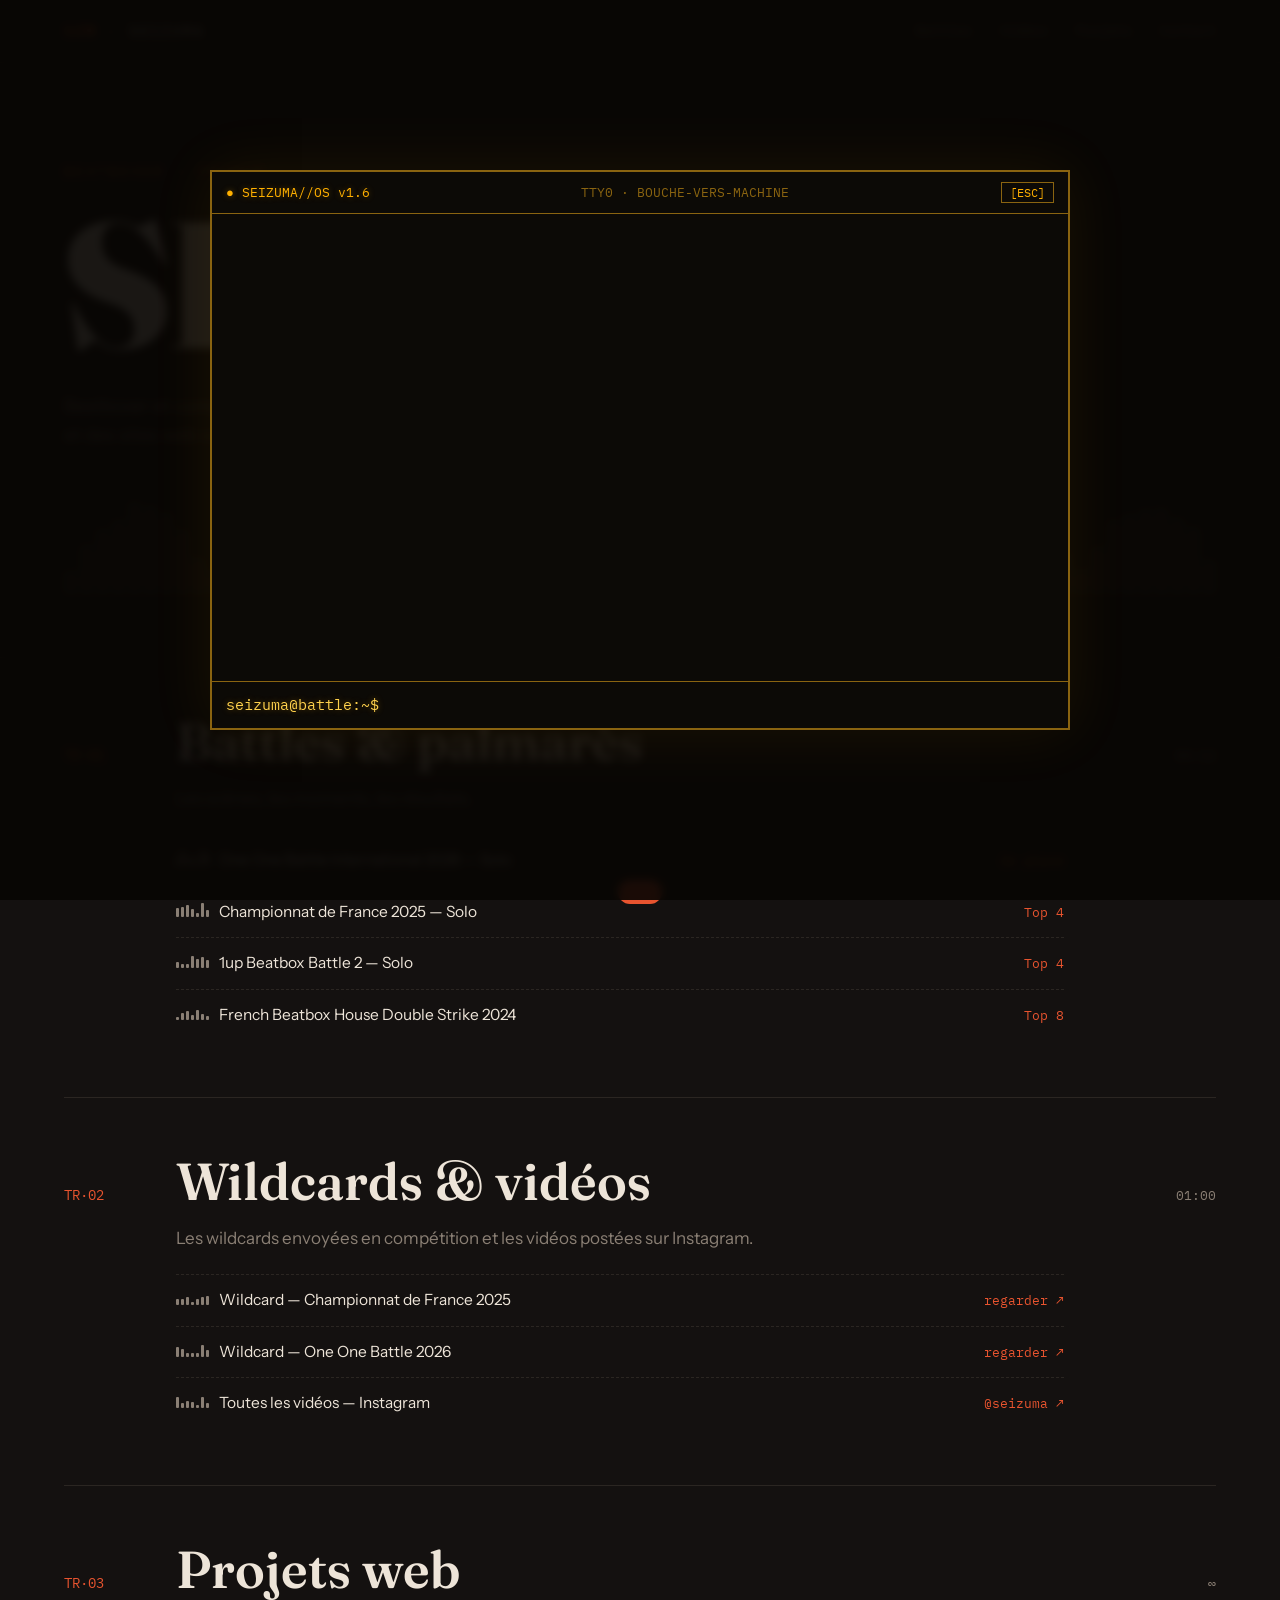
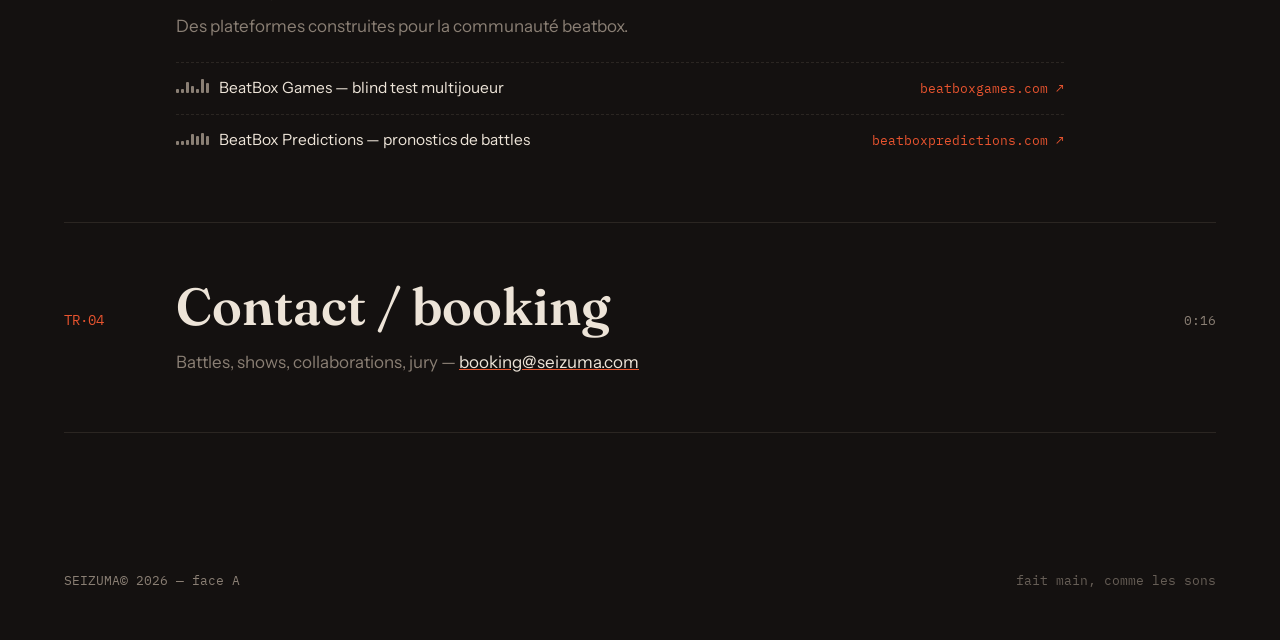
<file: index.html>
<!DOCTYPE html>
<html lang="fr">
<head>
<meta charset="UTF-8">
<meta name="viewport" content="width=device-width, initial-scale=1.0">
<title>SEIZUMA — Beatboxer</title>
<meta name="description" content="Seizuma, beatboxer français. Battles, wildcards, vidéos et projets web autour du beatbox.">
<meta property="og:title" content="SEIZUMA — Beatboxer">
<meta property="og:description" content="Battles, wildcards, vidéos et projets web autour du beatbox.">
<meta property="og:type" content="website">
<meta property="og:url" content="https://seizuma.com">
<link rel="preconnect" href="https://fonts.googleapis.com">
<link rel="preconnect" href="https://fonts.gstatic.com" crossorigin>
<link href="https://fonts.googleapis.com/css2?family=Fraunces:opsz,wght@9..144,300;9..144,600;9..144,900&family=Instrument+Sans:wght@400;500&family=IBM+Plex+Mono:wght@400;500&display=swap" rel="stylesheet">
<link rel="stylesheet" href="css/style.css">
</head>
<body>

<header>
  <div class="logo" id="logo"><b>SZM</b> · SEIZUMA</div>
  <nav>
    <a href="#battles">Battles</a>
    <a href="#videos">Vidéos</a>
    <a href="#projets">Projets</a>
    <a href="#contact">Contact</a>
  </nav>
  <!-- Le compteur n'apparaît qu'après la découverte du premier secret -->
  <div class="eggs" id="eggs" hidden title="Il y en a seize. Évidemment.">◆ 0/16</div>
</header>

<section class="hero">
  <div class="surtitre">Beatboxer · France</div>
  <h1 id="titre">SEIZUMA</h1>
  <p>Beatboxer et compétiteur français. Des battles, des wildcards,
     des vidéos, et des sites web construits pour la communauté beatbox.</p>
  <div class="wave" id="bigwave" aria-hidden="true"></div>
</section>

<main class="tracklist">

  <article class="track" id="battles">
    <div class="no" data-ordre="1">TR·01</div>
    <div>
      <h2>Battles &amp; palmarès</h2>
      <p>Les scènes, les moments, les résultats.</p>
      <ul>
        <!-- TODO : remplacer les # par les liens vers les vidéos des battles -->
        <li><a href="#"><span class="mini-wave" aria-hidden="true"></span>One One Battle International 2026 — Solo</a><span>2e place</span></li>
        <li><a href="#"><span class="mini-wave" aria-hidden="true"></span>Championnat de France 2025 — Solo</a><span>Top 4</span></li>
        <li><a href="#"><span class="mini-wave" aria-hidden="true"></span>1up Beatbox Battle 2 — Solo</a><span>Top 4</span></li>
        <li><a href="#"><span class="mini-wave" aria-hidden="true"></span>French Beatbox House Double Strike 2024</a><span>Top 8</span></li>
      </ul>
    </div>
    <div class="duree">04:12</div>
  </article>

  <article class="track" id="videos">
    <div class="no" data-ordre="2">TR·02</div>
    <div>
      <h2>Wildcards &amp; vidéos</h2>
      <p>Les wildcards envoyées en compétition et les vidéos postées sur Instagram.</p>
      <ul>
        <!-- TODO : remplacer par tes vraies wildcards (titre + année + lien) -->
        <li><a href="#"><span class="mini-wave" aria-hidden="true"></span>Wildcard — Championnat de France 2025</a><span>regarder ↗</span></li>
        <li><a href="#"><span class="mini-wave" aria-hidden="true"></span>Wildcard — One One Battle 2026</a><span>regarder ↗</span></li>
        <!-- TODO : remplacer par ton vrai handle Instagram -->
        <li><a href="https://instagram.com/VOTRE_HANDLE" rel="noopener"><span class="mini-wave" aria-hidden="true"></span>Toutes les vidéos — Instagram</a><span>@seizuma ↗</span></li>
      </ul>
    </div>
    <div class="duree">01:00</div>
  </article>

  <article class="track" id="projets">
    <div class="no" data-ordre="3">TR·03</div>
    <div>
      <h2>Projets web</h2>
      <p>Des plateformes construites pour la communauté beatbox.</p>
      <ul>
        <li><a href="https://beatboxgames.com" rel="noopener"><span class="mini-wave" aria-hidden="true"></span>BeatBox Games — blind test multijoueur</a><span>beatboxgames.com ↗</span></li>
        <li><a href="https://beatboxpredictions.com" rel="noopener"><span class="mini-wave" aria-hidden="true"></span>BeatBox Predictions — pronostics de battles</a><span>beatboxpredictions.com ↗</span></li>
      </ul>
    </div>
    <div class="duree" id="infini">∞</div>
  </article>

  <article class="track" id="contact">
    <div class="no" data-ordre="4">TR·04</div>
    <div>
      <h2>Contact / booking</h2>
      <p>Battles, shows, collaborations, jury —
        <!-- TODO : remplacer par ton vrai email -->
        <a href="mailto:booking@seizuma.com">booking@seizuma.com</a>
      </p>
    </div>
    <div class="duree" id="duree16">0:16</div>
  </article>

</main>

<footer>
  <span>SEIZUMA<span class="r" id="rmark">©</span> 2026 — <span id="face">face A</span></span>
  <span class="dim">fait main, comme les sons</span>
</footer>

<!-- ============ Couches easter eggs (invisibles par défaut) ============ -->
<div class="toast" id="toast" role="status"></div>
<div class="flash" id="flash" aria-hidden="true">SHOUTOUT !</div>

<div class="terminal" id="terminal" hidden role="dialog" aria-label="SEIZUMA//OS">
  <div class="term-inner">
    <div class="term-statut">
      <span>● SEIZUMA//OS v1.6</span>
      <span class="term-dim">TTY0 · BOUCHE-VERS-MACHINE</span>
      <button class="term-close" id="termClose" aria-label="Fermer le terminal">[ESC]</button>
    </div>
    <div class="term-ecran" id="termEcran" aria-live="polite"></div>
    <div class="term-prompt">
      <span>seizuma@battle:~$</span>
      <input id="termInput" type="text" autocomplete="off" spellcheck="false" aria-label="Ligne de commande">
    </div>
  </div>
</div>

<script src="js/main.js"></script>
</body>
</html>
</file>
<file: css/style.css>
/* ============================================================
   SEIZUMA.COM — « Waveform éditorial »
   Palette : noir chaud / encre papier / orange brûlé
   ============================================================ */

:root{
  --noir:#141110;
  --encre:#EDE4D8;
  --braise:#E8542F;
  --sourdine:#8A7F74;
  --ligne:#2B2622;
  --ambre:#FFB000;      /* réservé au terminal */
  --ambre-dim:#8A6410;
}

*{margin:0;padding:0;box-sizing:border-box}
html{scroll-behavior:smooth}
body{
  background:var(--noir);
  color:var(--encre);
  font-family:'Instrument Sans',sans-serif;
  font-size:17px;line-height:1.6;
  -webkit-font-smoothing:antialiased;
}
a{color:inherit}
::selection{background:var(--braise);color:var(--noir)}
a:focus-visible,button:focus-visible{outline:2px solid var(--braise);outline-offset:3px}

/* ---------- face B (easter egg : le thème s'inverse) ---------- */
body.face-b{
  --noir:#EDE4D8;
  --encre:#141110;
  --sourdine:#7A6F63;
  --ligne:#D6CCBE;
}

/* ---------- header ---------- */
header{
  display:flex;justify-content:space-between;align-items:center;
  padding:20px 5vw;border-bottom:1px solid var(--ligne);
  position:sticky;top:0;z-index:10;
  background:color-mix(in srgb, var(--noir) 92%, transparent);
  backdrop-filter:blur(8px);
}
.logo{font-family:'IBM Plex Mono',monospace;font-size:14px;letter-spacing:.2em;cursor:default;user-select:none}
.logo b{color:var(--braise)}
nav{display:flex;gap:28px;font-family:'IBM Plex Mono',monospace;font-size:13px}
nav a{text-decoration:none;color:var(--sourdine);transition:color .2s}
nav a:hover,nav a:focus-visible{color:var(--braise)}

/* compteur — masqué tant qu'aucun secret n'est trouvé (attribut hidden) */
.eggs{
  font-family:'IBM Plex Mono',monospace;font-size:12px;color:var(--sourdine);
  border:1px solid var(--ligne);border-radius:99px;padding:5px 12px;cursor:help;
  transition:border-color .3s,color .3s;
}
.eggs.lit{border-color:var(--braise);color:var(--braise)}

/* ---------- hero ---------- */
.hero{padding:11vh 5vw 7vh;border-bottom:1px solid var(--ligne)}
.surtitre{
  font-family:'IBM Plex Mono',monospace;font-size:13px;color:var(--braise);
  letter-spacing:.25em;text-transform:uppercase;margin-bottom:20px;
}
h1{
  font-family:'Fraunces',serif;font-weight:900;
  font-size:clamp(64px,14vw,190px);line-height:.9;letter-spacing:-.02em;
  user-select:none;
}
.hero p{max-width:52ch;margin-top:28px;color:var(--sourdine);font-size:18px}

/* la waveform — décorative en apparence, jouable en secret */
.wave{
  display:flex;align-items:flex-end;gap:3px;height:96px;margin-top:48px;
  user-select:none;
}
.wave span{
  flex:1;background:var(--ligne);border-radius:2px 2px 0 0;
  transition:background .15s,height .4s cubic-bezier(.2,.8,.2,1);
  min-width:2px;
}
.wave.playing span{background:var(--braise)}

/* ---------- tracklist ---------- */
.tracklist{padding:0 5vw 10vh}
.track{
  display:grid;grid-template-columns:80px 1fr 120px;gap:32px;align-items:baseline;
  padding:56px 0;border-bottom:1px solid var(--ligne);
}
.no{font-family:'IBM Plex Mono',monospace;color:var(--braise);font-size:14px;cursor:default;user-select:none}
.duree{font-family:'IBM Plex Mono',monospace;color:var(--sourdine);font-size:13px;text-align:right;user-select:none}
h2{
  font-family:'Fraunces',serif;font-weight:600;
  font-size:clamp(30px,4.5vw,52px);line-height:1.05;margin-bottom:16px;
}
.track > div > p{color:var(--sourdine);max-width:58ch}
.track p a{color:var(--encre);text-decoration-color:var(--braise)}
.track ul{list-style:none;margin-top:22px}
.track li{
  display:flex;justify-content:space-between;gap:16px;align-items:baseline;
  padding:13px 0;border-top:1px dashed var(--ligne);font-size:15.5px;
}
.track li a{text-decoration:none;transition:color .2s}
.track li a:hover{color:var(--braise)}
.track li > span:last-child{
  font-family:'IBM Plex Mono',monospace;font-size:13px;color:var(--braise);white-space:nowrap;
}
.mini-wave{display:inline-flex;align-items:flex-end;gap:2px;height:14px;margin-right:10px;vertical-align:baseline}
.mini-wave i{width:3px;background:var(--sourdine);border-radius:1px}

/* ---------- footer ---------- */
footer{
  padding:48px 5vw;display:flex;justify-content:space-between;flex-wrap:wrap;gap:16px;
  font-family:'IBM Plex Mono',monospace;font-size:13px;color:var(--sourdine);
}
footer .dim{opacity:.7}
footer .r,#face{cursor:default}
footer .r:hover,#face:hover{color:var(--braise)}

/* ---------- toast (n'apparaît que lors d'une découverte) ---------- */
.toast{
  position:fixed;left:50%;bottom:32px;transform:translate(-50%,150%);
  background:var(--braise);color:#141110;font-family:'IBM Plex Mono',monospace;
  font-size:13px;padding:12px 22px;border-radius:99px;font-weight:500;
  transition:transform .45s cubic-bezier(.2,.9,.3,1.2);z-index:50;
}
.toast.show{transform:translate(-50%,0)}

/* ---------- flash konami ---------- */
.flash{
  position:fixed;inset:0;background:var(--braise);color:#141110;
  display:flex;align-items:center;justify-content:center;z-index:100;
  font-family:'Fraunces',serif;font-weight:900;font-size:clamp(40px,10vw,140px);
  opacity:0;pointer-events:none;transition:opacity .3s;
}
.flash.on{opacity:1}

/* ============================================================
   TERMINAL CACHÉ — SEIZUMA//OS
   ============================================================ */
.terminal{
  position:fixed;inset:0;z-index:200;
  background:rgba(8,6,4,.92);backdrop-filter:blur(4px);
  display:flex;align-items:center;justify-content:center;padding:4vmin;
}
.term-inner{
  width:min(860px,100%);height:min(560px,100%);
  background:#0C0A06;border:2px solid var(--ambre-dim);
  display:flex;flex-direction:column;
  font-family:'IBM Plex Mono',monospace;font-size:15px;line-height:1.5;
  color:var(--ambre);text-shadow:0 0 6px rgba(255,176,0,.35);
  box-shadow:0 0 60px rgba(255,176,0,.08);
}
.term-inner ::selection{background:var(--ambre);color:#0C0A06}
.term-statut{
  display:flex;justify-content:space-between;align-items:center;gap:12px;
  border-bottom:1px solid var(--ambre-dim);padding:10px 14px;font-size:13px;
}
.term-dim{color:var(--ambre-dim);text-shadow:none}
.term-close{
  background:none;border:1px solid var(--ambre-dim);color:var(--ambre);
  font-family:inherit;font-size:12px;padding:2px 8px;cursor:pointer;
}
.term-close:hover{border-color:var(--ambre)}
.term-ecran{flex:1;overflow-y:auto;padding:14px;scrollbar-width:thin;scrollbar-color:var(--ambre-dim) transparent}
.term-ecran .ligne{white-space:pre-wrap;word-break:break-word}
.term-ecran .t-dim{color:var(--ambre-dim);text-shadow:none}
.term-ecran .t-vif{color:#FFD24D}
.term-ecran .t-inv{background:var(--ambre);color:#0C0A06;text-shadow:none;padding:0 6px}
.term-prompt{
  display:flex;gap:10px;border-top:1px solid var(--ambre-dim);padding:12px 14px;
}
.term-prompt span{color:#FFD24D;white-space:nowrap}
.term-prompt input{
  flex:1;background:transparent;border:none;outline:none;
  color:var(--ambre);font-family:inherit;font-size:inherit;
  text-shadow:inherit;caret-color:#FFD24D;
}

/* ---------- responsive ---------- */
@media(max-width:720px){
  nav{display:none}
  .track{grid-template-columns:48px 1fr;gap:18px}
  .duree{display:none}
  .track li{flex-direction:column;gap:2px}
}
@media(prefers-reduced-motion:reduce){
  *{transition:none!important;animation:none!important}
  html{scroll-behavior:auto}
}
</file>
